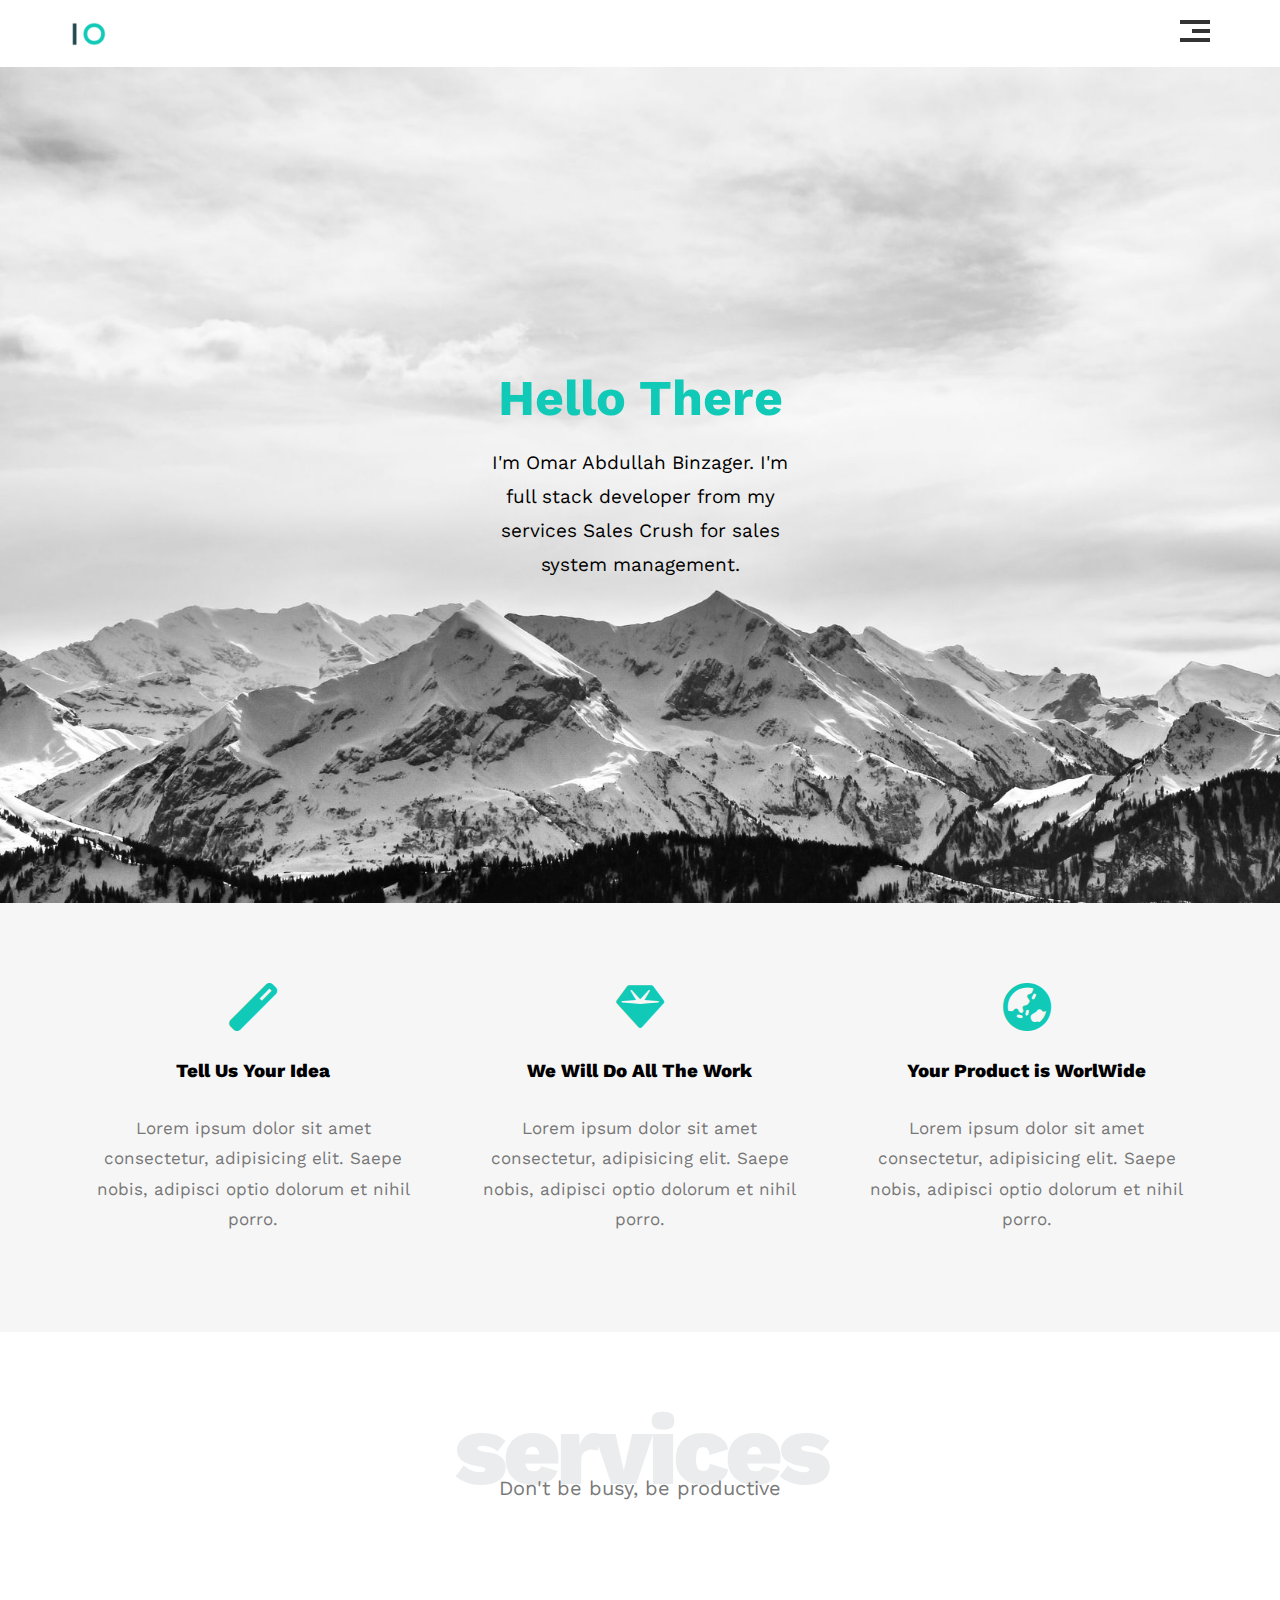
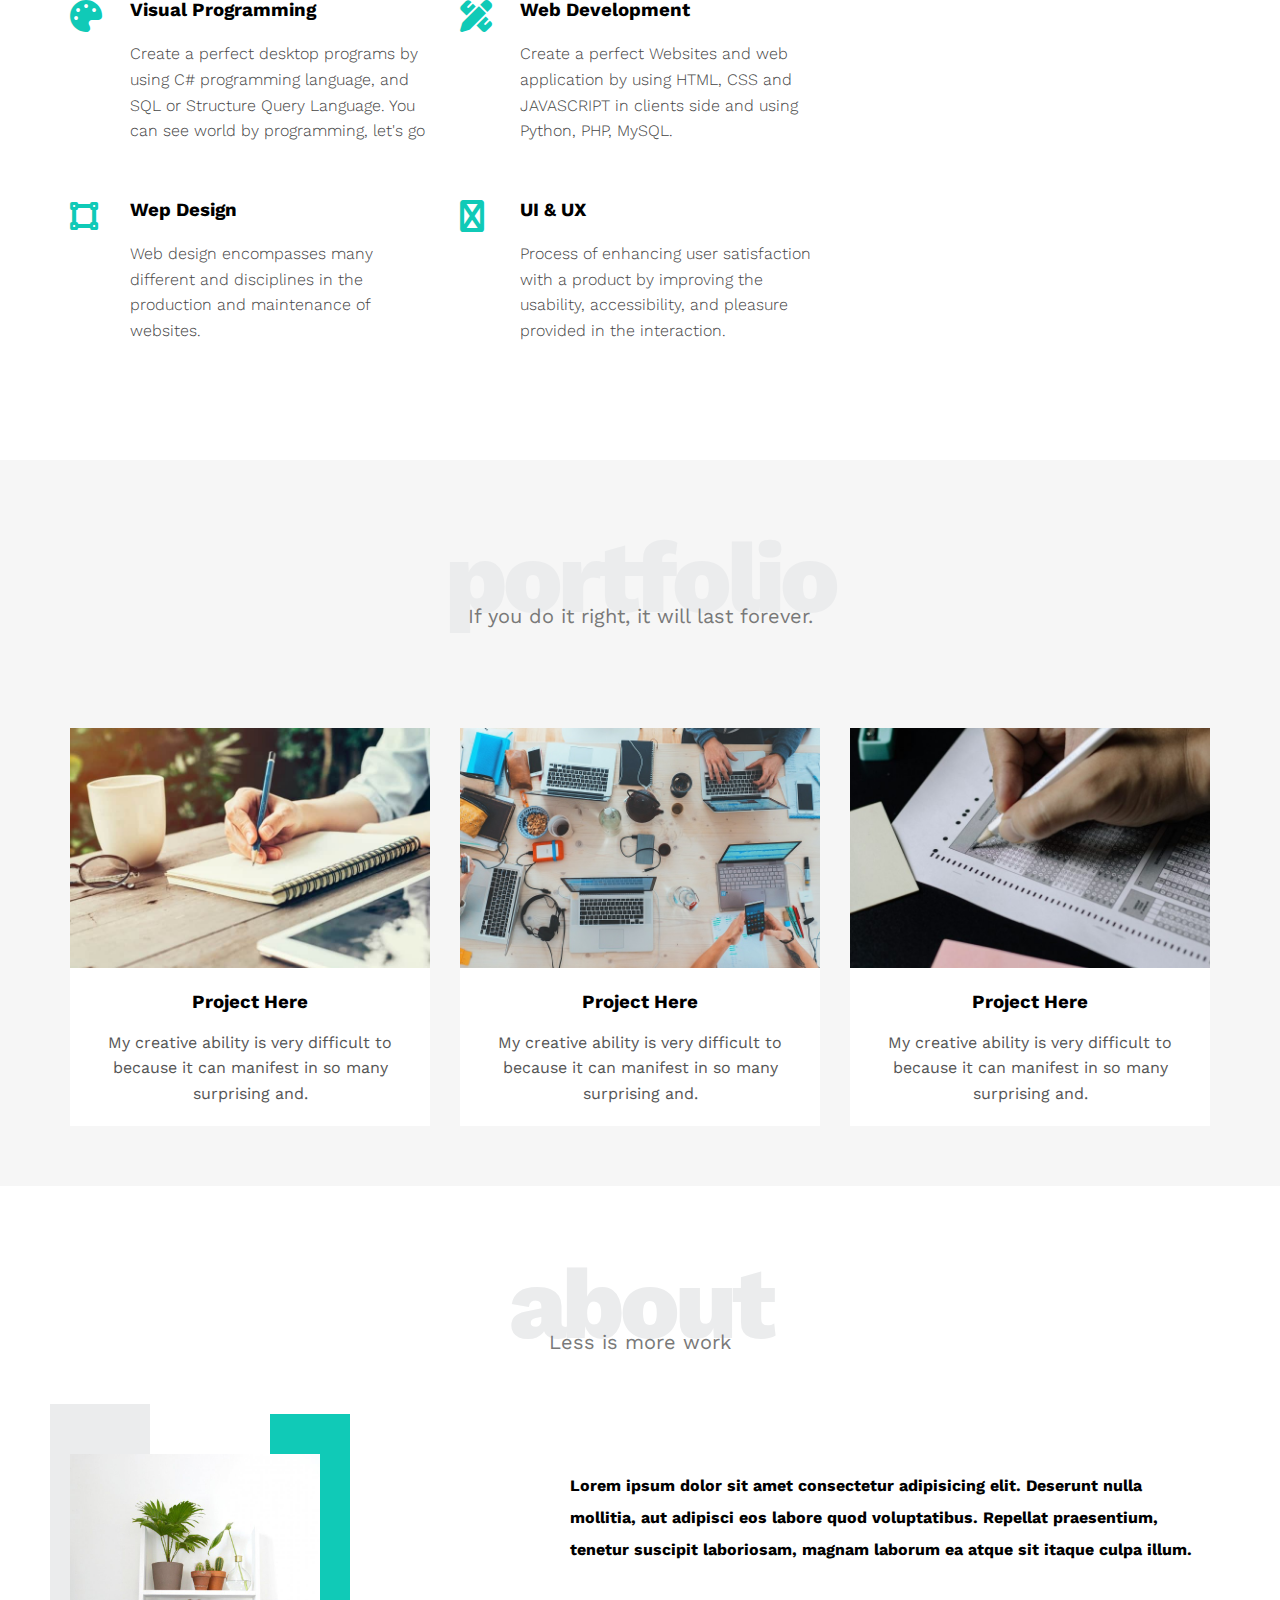
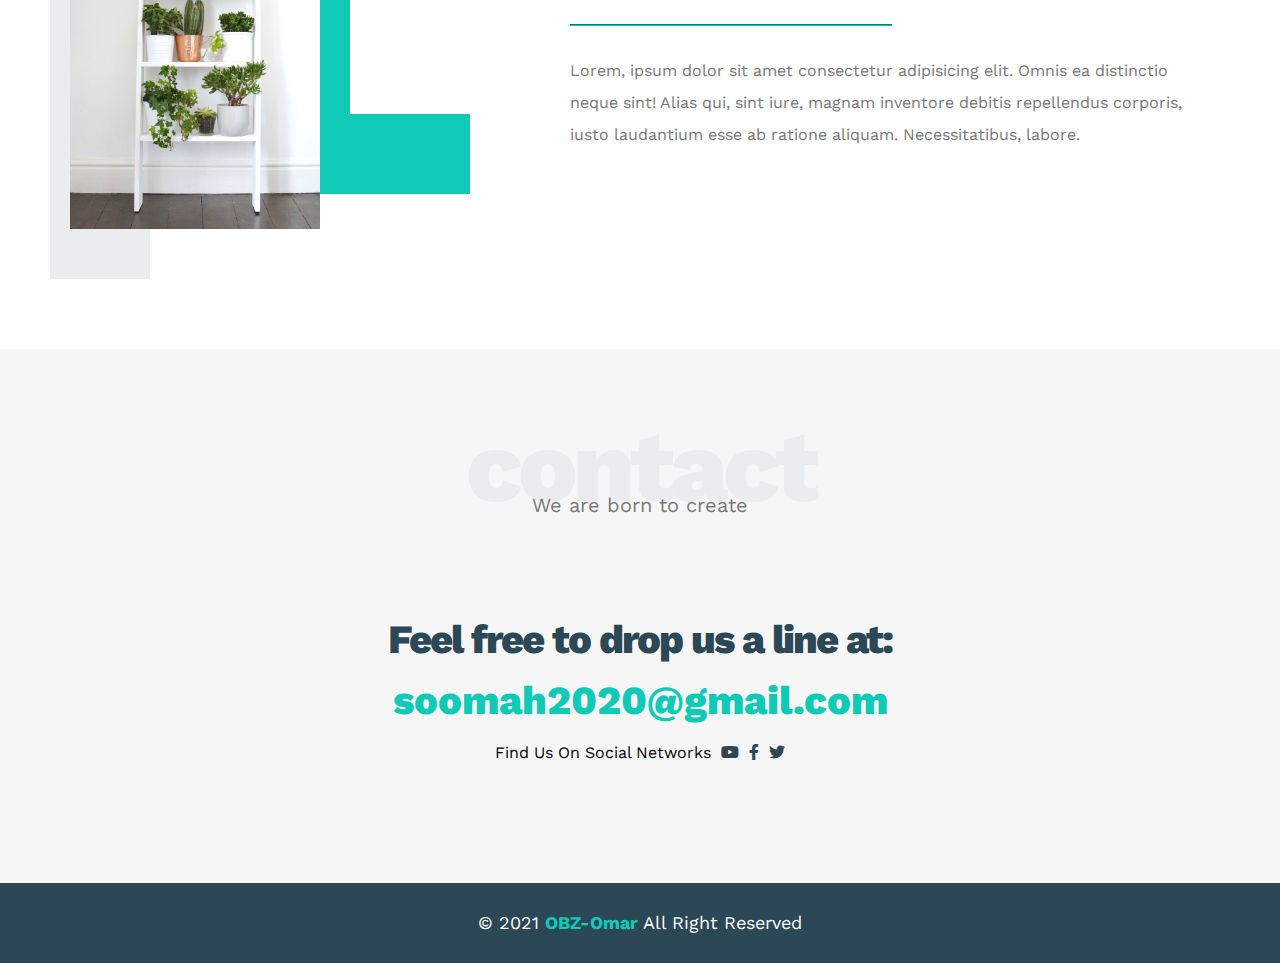
<file: index.html>
<!DOCTYPE html>
<html lang="">
<head>
    <meta charset="UTF-8">
    <meta name="viewport" content="width=device-width, initial-scale=1.0">
    <title>Personal Page for Omar Binzager</title>
    <!--main template css file-->
    <link rel="stylesheet" href="css/leon.css">
    <!--Render All Elements Normally-->
    <link rel="stylesheet" href="css/normalize.css">
    <!--Google Fonts-->
    <link rel="preconnect" href="https://fonts.googleapis.com">
    <link rel="preconnect" href="https://fonts.gstatic.com" crossorigin>
    <link href="https://fonts.googleapis.com/css2?family=Work+Sans:wght@200;300;400;500;600;700;800&display=swap" rel="stylesheet">
    <!--Font Awesome Library-->
    <link rel="stylesheet" href="css/all.min.css">
</head>
<body>
    <!-- Start Header -->
    <div class="header">
        <div class="container">
            <img class="logo" src="images/logo (1).png" alt="logo">
            <div class="links">
             <span class="icon">
                <span></span>
                <span></span>
                <span></span>
             </span>
             <ul>
                <li><a href="#services">Services</a></li>
                <li><a href="#portfolio">Portfolio</a></li>
                <li><a href="#about">About</a></li>
                <li><a href="#contact">Contact</a></li>
             </ul>   
            </div>
        </div>
    </div>
    <!-- End Header -->
    <!-- Start Landing Section -->

    <div class="landing">
        <div class="intro-text">
        <h1>Hello There</h1>
        <p>I'm Omar Abdullah Binzager. I'm full stack developer
            from my services Sales Crush for sales system management.
        </p>
        </div>
    </div>

    <!-- End Landing Section -->
    <!-- Start Features -->
    <div class="features">
        <div class="container">
            <div class="feat">
                <i class="fas fa-magic fa-3x"></i> 
                <h3>Tell Us Your Idea</h3>  
                <p>Lorem ipsum dolor sit amet consectetur, adipisicing elit. Saepe nobis, adipisci optio dolorum et nihil porro.</p>
            </div>
            <div class="feat">
                <i class="fas fa-gem fa-3x"></i> 
                <h3>We Will Do All The Work</h3>  
                <p>Lorem ipsum dolor sit amet consectetur, adipisicing elit. Saepe nobis, adipisci optio dolorum et nihil porro.</p>
            </div>
            <div class="feat">
                <i class="fas fa-globe-asia fa-3x"></i> 
                <h3>Your Product is WorlWide</h3>  
                <p>Lorem ipsum dolor sit amet consectetur, adipisicing elit. Saepe nobis, adipisci optio dolorum et nihil porro.</p>
            </div>
        </div>
    </div>
    <!-- End Features -->
    <!-- Start Services -->
    <div class="services" id="services">
        <div class="container">
            <h2 class="special-heading">services</h2>
                <p>Don't be busy, be productive</p>
                <div class="services-content">
                    <div class="col">
                        <!-- Start Service -->
                        <div class="srv">
                            <i class="fas fa-palette fa-2x"></i>
                            <div class="text">
                                <h3>Visual Programming</h3>
                                <p>Create a perfect desktop programs by using C# programming language, and SQL or Structure Query 
                                    Language. You can see world by programming, let's go</p>                                
                            </div>
                        </div>
                        <!-- End Service -->
                        <!-- Start Service -->
                        <div class="srv">
                            <i class="fas fa-vector-square fa-2x"></i>
                            <div class="text">
                                <h3>Wep Design</h3>
                                <p>Web design encompasses many different and disciplines in the production and maintenance of
                                    websites.
                                </p>                                
                            </div>
                        </div>
                    </div>
                    <div class="col">
                        <!-- End Service -->
                        <!-- Start Service -->
                        <div class="srv">
                            <i class="fas fa-pencil-ruler fa-2x"></i>
                            <div class="text">
                                <h3>Web Development</h3>
                                <p>Create a perfect Websites and web application by using HTML, CSS and JAVASCRIPT in clients side and
                                    using Python, PHP, MySQL.</p>                                
                            </div>
                        </div>
                        <!-- End Service -->
                        <!-- Start Service -->
                        <div class="srv">
                            <i class="fas fa-sketch fa-2x"></i>
                            <div class="text">
                                <h3>UI & UX</h3>
                                <p>Process of enhancing user satisfaction with a product by
                                    improving the usability, accessibility, and pleasure provided in the interaction.
                                </p>                                
                            </div>
                        </div>
                    
                        <!-- End Service -->
                    </div>
                    <div class="col">
                        <div class="image image-column">
                            <img src="images/services.jpg" alt="services">
                        </div>
                    </div>
                </div>
        </div>
    </div>
    <!-- End Services -->
    <!-- Start Portfolio -->
    <div class="portfolio" id="portfolio">
        <div class="container">
            <h2 class="special-heading">portfolio</h2>
                <p>If you do it right, it will last forever.</p>
                <div class="portfolio-content"> 
                    <div class="card">
                        <img src="images/portfolio-1.jpg" alt="">
                        <div class="info">
                            <h3>Project Here</h3>
                            <p>My creative ability is very difficult to because it can manifest in so many surprising and.</p>
                        </div>
                    </div>
                    <div class="card">
                        <img src="images/portfolio-2.jpg" alt="">
                        <div class="info">
                            <h3>Project Here</h3>
                            <p>My creative ability is very difficult to because it can manifest in so many surprising and.</p>
                        </div>
                    </div>
                    <div class="card">
                        <img src="images/portfolio-3.jpg" alt="">
                        <div class="info">
                            <h3>Project Here</h3>
                            <p>My creative ability is very difficult to because it can manifest in so many surprising and.</p>
                        </div>
                    </div>
                </div>
        </div>
    </div>
    <!-- End Portfolio  -->
    <!-- Start About -->
    <div class="about" id="about">
        <div class="container">
            <h2 class="special-heading">about</h2>
            <p>Less is more work</p>
            <div class="about-content"> 
                <div class="image">
                    <img src="images/about.jpg" alt="">
                </div>
                <div class="text">
                    <p>Lorem ipsum dolor sit amet consectetur adipisicing elit. Deserunt nulla mollitia, aut adipisci eos labore quod voluptatibus. Repellat praesentium,
                        tenetur suscipit laboriosam, magnam laborum ea atque sit itaque culpa illum.
                    </p>
                    <hr>
                    <p>
                        Lorem, ipsum dolor sit amet consectetur adipisicing elit. Omnis ea distinctio neque sint! Alias qui, sint iure, magnam inventore debitis repellendus corporis, iusto laudantium esse ab ratione aliquam. Necessitatibus, labore.
                    </p>
                </div>
            </div>
        </div>
    </div>
    <!-- End About  -->
    <!-- Start Contact -->
    <div class="contact" id="contact">
        <div class="container">
            <h2 class="special-heading">
                contact
            </h2>
            <p>
                We are born to create
            </p>
            <div class="info">
                <p class="label">Feel free to drop us a line at:</p>
                <a href="mailto:soomah2020@gmail.comsubject=Contact" class="link">soomah2020@gmail.com</a>
                <div class="social">
                    Find Us On Social Networks
                    <i class="fab fa-youtube"></i>
                    <i class="fab fa-facebook-f"></i>
                    <i class="fab fa-twitter"></i>
                </div>
            </div>
        </div>
    </div>
    <!-- End Contact -->
    <!-- Start Footer -->
    <div class="footer">
        &copy; 2021 <span>OBZ-Omar</span> All Right Reserved
    </div>
    <!-- End Footer -->
</body>
</html>
</file>
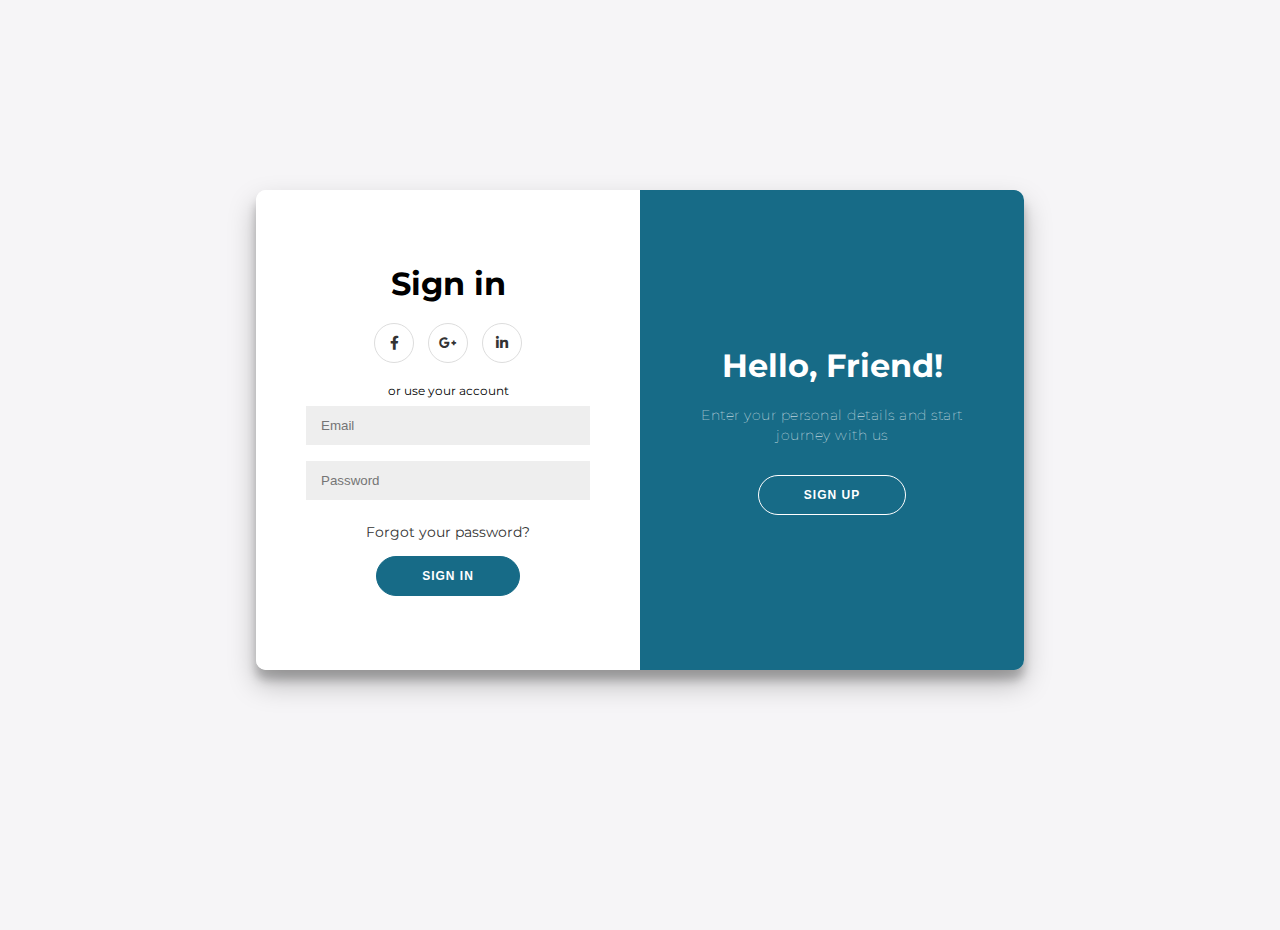
<file: Webpage/index.html>
<!DOCTYPE html>
<html lang="en" >
<head>
  <meta charset="UTF-8">
  <title>CodePen - Double Slider Sign in/up Form</title>
  <link rel='stylesheet' href='https://cdnjs.cloudflare.com/ajax/libs/font-awesome/5.14.0/css/all.min.css'><link rel="stylesheet" href="./style2.css">

</head>
<body>
<!-- partial:index.partial.html -->
<div class="container" id="container">
	<div class="form-container sign-up-container">
		<form action="#">
			<h1>Create Account</h1>
			<div class="social-container">
				<a href="#" class="social"><i class="fab fa-facebook-f"></i></a>
				<a href="#" class="social"><i class="fab fa-google-plus-g"></i></a>
				<a href="#" class="social"><i class="fab fa-linkedin-in"></i></a>
			</div>
			<span>or use your email for registration</span>
			<input type="text" placeholder="Name" />
			<input type="email" placeholder="Email" />
			<input type="password" placeholder="Password" />
			<button>Sign Up</button>
		</form>
	</div>
	<div class="form-container sign-in-container">
		<form action="#">
			<h1>Sign in</h1>
			<div class="social-container">
				<a href="#" class="social"><i class="fab fa-facebook-f"></i></a>
				<a href="#" class="social"><i class="fab fa-google-plus-g"></i></a>
				<a href="#" class="social"><i class="fab fa-linkedin-in"></i></a>
			</div>
			<span>or use your account</span>
			<input type="email" placeholder="Email" />
			<input type="password" placeholder="Password" />
			<a href="#">Forgot your password?</a>
			<button>Sign In</button>
		</form>
	</div>
	<div class="overlay-container">
		<div class="overlay">
			<div class="overlay-panel overlay-left">
				<h1>Welcome Back!</h1>
				<p>To keep connected with us please login with your personal info</p>
				<button class="ghost" id="signIn">Sign In</button>
			</div>
			<div class="overlay-panel overlay-right">
				<h1>Hello, Friend!</h1>
				<p>Enter your personal details and start journey with us</p>
				<button class="ghost" id="signUp">Sign Up</button>
			</div>
		</div>
	</div>
</div>
<!-- partial -->
  <script  src="./script.js"></script>

</body>
</html>
</file>
<file: css/leon.css>
/* Start Variables */
:root{
    --main-color: #10cab7;
    --secondary-color: #2c4755;
    --section-height: 60px;
    --color-pupolar: #f6f6f6;
}
/* End Variables */

/* Start Global Rules */

* {
    -webkit-box-sizing: border-box;
    -moz-box-sizing: border-box;
    box-sizing: border-box;
}

body {
    font-family: 'Work Sans', sans-serif;
}
.container{
    padding-left: 15px;
    padding-right: 15px;
    margin-left : auto;
    margin-right: auto;
}
/* Small screen */
@media (min-width: 768px){
    .container {
        width: 750px;
    }
}
/* Medium screen */
@media (min-width: 992px){
    .container {
        width: 970px;
    }
}
/* Larg screen */
@media (min-width: 1200px){
    .container {
        width: 1170px;
    }
}
html {
    scroll-behavior: smooth;
}
/* End Global Rules */
/* Start Components */
.special-heading {
    color: #ebeced;
    font-size: 100px;
    text-align: center;
    font-weight: 800;
    letter-spacing: -5px;
    margin: 0;
}
.special-heading + p {
    margin: -30px 0 0 ;
    font-size: 20px;
    text-align: center;
    color: #797979;
}
@media (max-width: 767px) {
    .special-heading{
        font-size: 60px;
    }
    .special-heading + p {
        margin-top: -20px;
    }
}
/* End Components */
/* Start Header */
.header {
    padding: 20px;
}
.header .container {
    display: flex;
    justify-content: space-between;
    align-items: center;
}
.header .logo {
    width: 60px;
}
.header .links {
    position: relative;
    z-index: 1;
}
.header .links .icon {
    width: 30px;
    display: flex;
    flex-wrap: wrap;
    justify-content: flex-end;
}
.header .links:hover .icon span:nth-child(2){
    width: 100%;

}
.header .links .icon span {
    background-color: #333;
    margin-bottom: 5px;
    height: 4px;
    
}
.header .links .icon span:first-child {
    width: 100%;
}
.header .links .icon span:nth-child(2) {
    width: 60%;
    transition: 0.3s;
}
.header .links .icon span:last-child {

    width: 100%;
}
.header .links ul {
    list-style: none;
    margin: 0;
    padding: 0;
    background-color: #f6f6f6;
    position: absolute;
    right: 0;
    min-width: 200px;
    top: calc(100% + 15px);
    display: none;
}
.header .links ul::before {
    content: "";
    border-width: 10px;
    border-style: solid;
    border-color: transparent transparent #f6f6f6 transparent;
    position: absolute;
    right: 5px;
    top: -20px;
}
.header .links ul a {
    display: block;
    padding: 15px;
    text-decoration: none;
    color: #333;
    transition: 0.3s;
}
.header .links:hover ul {
    display: block;
}
.header .links ul a:hover {
    padding-left: 25px;
}
.header .links ul li:not(:last-child){
    border-bottom: 1px solid #ddd;
}
/* End Header */
/* Start Landing Section */
.landing {
    background-image: url(../images/landing.jpg);
    background-size: cover;
    height: calc(100vh - 64px);
    position: relative; 
}
.landing .intro-text h1{
    margin: 0;
    color: var(--main-color);
    font-weight: bold;
    font-size: 50px;
}
.landing .intro-text {
    position: absolute;
    left: 50%;
    top: 50%;
    transform: translate(-50%, -50%);
    text-align: center;
    width: 320px;
    max-width: 100%;
}
.landing .intro-text p {
    font-size: 19px;
    line-height: 1.8;
}

/* End Landing Section */
/* Start Feature */
.features {
    padding-top: var(--section-height);
    padding-bottom: var(--section-height);
    background-color: var(--color-pupolar);
}
.features .container {
    display: grid;
    grid-template-columns: repeat(auto-fill, minmax(300px, 1fr));
    grid-gap: 20px;
}
.features .feat {
    padding: 20px;
    text-align: center;
}
.features .feat i {
    color : var(--main-color);
}
.features .feat h3 {
    font-weight: 800;
    margin: 30px 0;
}
.features .feat p {
    line-height: 1.8;
    color: #777;
    font-size: 17px;
}
/* End Feature */
/* Start Services  */
.services {
    padding-top: var(--section-height);
    padding-bottom: var(--section-height);
}
.services .services-content {
    display: grid;
    grid-template-columns: repeat(auto-fill, minmax(300px,1fr));
    gap: 30px;
    margin-top: 100px;

}
.services .services-content .srv {
    display: flex;
    margin-bottom: 40px;
}
@media (max-width: 767px){
    .services .services-content .srv {
        flex-direction: column;
        text-align: center;
    }   
}
.services .services-content .srv i {
    color: var(--main-color);
    flex-basis: 60px;
}
.services .services-content .srv .text {
    flex: 1;
}
.services .services-content .srv .text h3{
    margin: 0 0 20px;
}
.services .services-content .srv .text p{
    color: #444;
    font-weight: 300;
    line-height: 1.6;
}
.services .services-content .image {
    text-align: center;
    position: relative;
}
.services .services-content .image::before {
    content: "";
    background-color: var(--secondary-color);
    width: 120px;
    height: calc(100% + 60px);
    top: -35px;
    position: absolute;
    right: 0;
    z-index: -1;

}
.services .services-content .image{
    width: 450px;
}
@media (max-width: 1342px) {
    .image-column{
        display: none;
    }
}
/* End Services  */
/* Start Portfolio */
.portfolio {
    padding-top: var(--section-height);
    padding-bottom: var(--section-height);
    background-color: var(--color-pupolar);
}
.portfolio .portfolio-content {
    display: grid;
    grid-template-columns: repeat(auto-fill, minmax(300px,1fr));
    gap: 30px;
    margin-top: 100px;

}
.portfolio .portfolio-content .card {
    background-color: white;
}
.portfolio .portfolio-content .card img{
    max-width: 100%; 
}
.portfolio .portfolio-content .card .info{
    text-align: center;
    padding: 20px; 
}
.portfolio .portfolio-content .card .info h3{
    margin: 0; 
}
.portfolio .portfolio-content .card .info p{
    color: #555;
    line-height: 1.6; 
    margin-bottom: 0;
}
/* End Portfolio */
/* Start About */
.about {
    padding-top: var(--section-height);
    padding-bottom: calc(var(--section-height) + 60px);
}
.about .about-content {
    margin-top: 100px;
    display: flex;
    flex-wrap: wrap;
    justify-content: space-between;
}
.about .about-content .image{
    position: relative;
    width: 250px;
    height: 375px;
}
@media (max-width: 991px) {
    .about .about-content .image{
        margin: 0 auto 60px;
    }
}
.about .about-content .image::after {
    content: "";
    position: absolute;
    width: 120px;
    height: 300px;
    border-left: 80px solid var(--main-color);
    border-bottom: 80px solid var(--main-color);
    z-index: -1;
    right: -150px;
    top: -40px;

}
.about .about-content .image::before {
    content: "";
    position: absolute;
    background-color: #ebeced;
    width: 100px;
    height: calc(100% + 100px);
    top: -50px;
    left: -20px;
    z-index: -1;
}
@media (max-width: 991px) {
    .about .about-content .image::before,
    .about .about-content .image::after {
        display: none;
    }
}
.about .about-content .image img {
    max-width: 100%;
}
.about .about-content .text {
    flex-basis: calc(100% - 500px);

}
.about .about-content .text p:first-of-type{
    font-weight: bold;
    margin-bottom: 50px;
    line-height: 2;
}
.about .about-content .text hr{
    width: 50%;
    display: inline-block;
    border-color: var(--main-color);

}
.about .about-content .text p:last-of-type{
    line-height: 2;
    color: #777;
}
@media (max-width: 991px) {
    .about .about-content {
        flex-direction: column;
        text-align: center;
    }
}

/* End About */
/* Start Contact */
.contact {
    background-color: var(--color-pupolar);
    padding-bottom: var(--section-height);
    padding-top: var(--section-height);
}
.contact .info {
    padding-bottom: var(--section-height);
    padding-top: var(--section-height);
    text-align: center;
}
.contact .info .label{
    font-size: 40px;
    font-weight: 800;
    color: var(--secondary-color);   
    letter-spacing: -2px;
    margin-bottom: 15px;
}
.contact .info .link {
    display: block;
    font-size: 40px;
    font-weight: 800;
    color: var(--main-color);
    text-decoration: none;
}
.contact .info .social{
    display: flex;
    justify-content: center;
    margin-top: 20px;
    font-size: 16px;
}
.contact .info .social i{
    margin-left: 10px;
    color: var(--secondary-color);

}
@media (max-width: 767px) {
    .contact .info .label, 
    .contact .info .link {
        font-size: 25px;
    }
}
/* End Contact */
/* Start Footer */
.footer {
    background-color: var(--secondary-color);
    text-align: center;
    color: white;
    padding: 30px 10px;
    font-size: 18px;

}
.footer span{
    font-weight: bold;
    color: var(--main-color);
}
/* End Footer */
</file>
<file: Webpage/style2.css>
@import url('https://fonts.googleapis.com/css?family=Montserrat:400,800');

* {
	box-sizing: border-box;
}

body {
	background: #f6f5f7;
	display: flex;
	justify-content: center;
	align-items: center;
	flex-direction: column;
	font-family: 'Montserrat', sans-serif;
	height: 100vh;
	margin: -20px 0 50px;
}

h1 {
	font-weight: bold;
	margin: 0;
}

h2 {
	text-align: center;
}

p {
	font-size: 14px;
	font-weight: 100;
	line-height: 20px;
	letter-spacing: 0.5px;
	margin: 20px 0 30px;
}

span {
	font-size: 12px;
}

a {
	color: #333;
	font-size: 14px;
	text-decoration: none;
	margin: 15px 0;
}

button {
	border-radius: 20px;
	border: 1px solid #176B87;
	background-color: #176B87;
	color: #FFFFFF;
	font-size: 12px;
	font-weight: bold;
	padding: 12px 45px;
	letter-spacing: 1px;
	text-transform: uppercase;
	transition: transform 80ms ease-in;
}

button:active {
	transform: scale(0.95);
}

button:focus {
	outline: none;
}

button.ghost {
	background-color: transparent;
	border-color: #FFFFFF;
}

form {
	background-color: #FFFFFF;
	display: flex;
	align-items: center;
	justify-content: center;
	flex-direction: column;
	padding: 0 50px;
	height: 100%;
	text-align: center;
}

input {
	background-color: #eee;
	border: none;
	padding: 12px 15px;
	margin: 8px 0;
	width: 100%;
}

.container {
	background-color: #fff;
	border-radius: 10px;
  	box-shadow: 0 14px 28px rgba(0,0,0,0.25), 
			0 10px 10px rgba(0,0,0,0.22);
	position: relative;
	overflow: hidden;
	width: 768px;
	max-width: 100%;
	min-height: 480px;
}

.form-container {
	position: absolute;
	top: 0;
	height: 100%;
	transition: all 0.6s ease-in-out;
}

.sign-in-container {
	left: 0;
	width: 50%;
	z-index: 2;
}

.container.right-panel-active .sign-in-container {
	transform: translateX(100%);
}

.sign-up-container {
	left: 0;
	width: 50%;
	opacity: 0;
	z-index: 1;
}

.container.right-panel-active .sign-up-container {
	transform: translateX(100%);
	opacity: 1;
	z-index: 5;
	animation: show 0.6s;
}

@keyframes show {
	0%, 49.99% {
		opacity: 0;
		z-index: 1;
	}
	
	50%, 100% {
		opacity: 1;
		z-index: 5;
	}
}

.overlay-container {
	position: absolute;
	top: 0;
	left: 50%;
	width: 50%;
	height: 100%;
	overflow: hidden;
	transition: transform 0.6s ease-in-out;
	z-index: 100;
}

.container.right-panel-active .overlay-container{
	transform: translateX(-100%);
}

.overlay {
	background: #FF416C;
	background-color: #176B87;
	background-repeat: no-repeat;
	background-size: cover;
	background-position: 0 0;
	color: #FFFFFF;
	position: relative;
	left: -100%;
	height: 100%;
	width: 200%;
  	transform: translateX(0);
	transition: transform 0.6s ease-in-out;
}

.container.right-panel-active .overlay {
  	transform: translateX(50%);
}

.overlay-panel {
	position: absolute;
	display: flex;
	align-items: center;
	justify-content: center;
	flex-direction: column;
	padding: 0 40px;
	text-align: center;
	top: 0;
	height: 100%;
	width: 50%;
	transform: translateX(0);
	transition: transform 0.6s ease-in-out;
}

.overlay-left {
	transform: translateX(-20%);
}

.container.right-panel-active .overlay-left {
	transform: translateX(0);
}

.overlay-right {
	right: 0;
	transform: translateX(0);
}

.container.right-panel-active .overlay-right {
	transform: translateX(20%);
}

.social-container {
	margin: 20px 0;
}

.social-container a {
	border: 1px solid #DDDDDD;
	border-radius: 50%;
	display: inline-flex;
	justify-content: center;
	align-items: center;
	margin: 0 5px;
	height: 40px;
	width: 40px;
}
</file>
